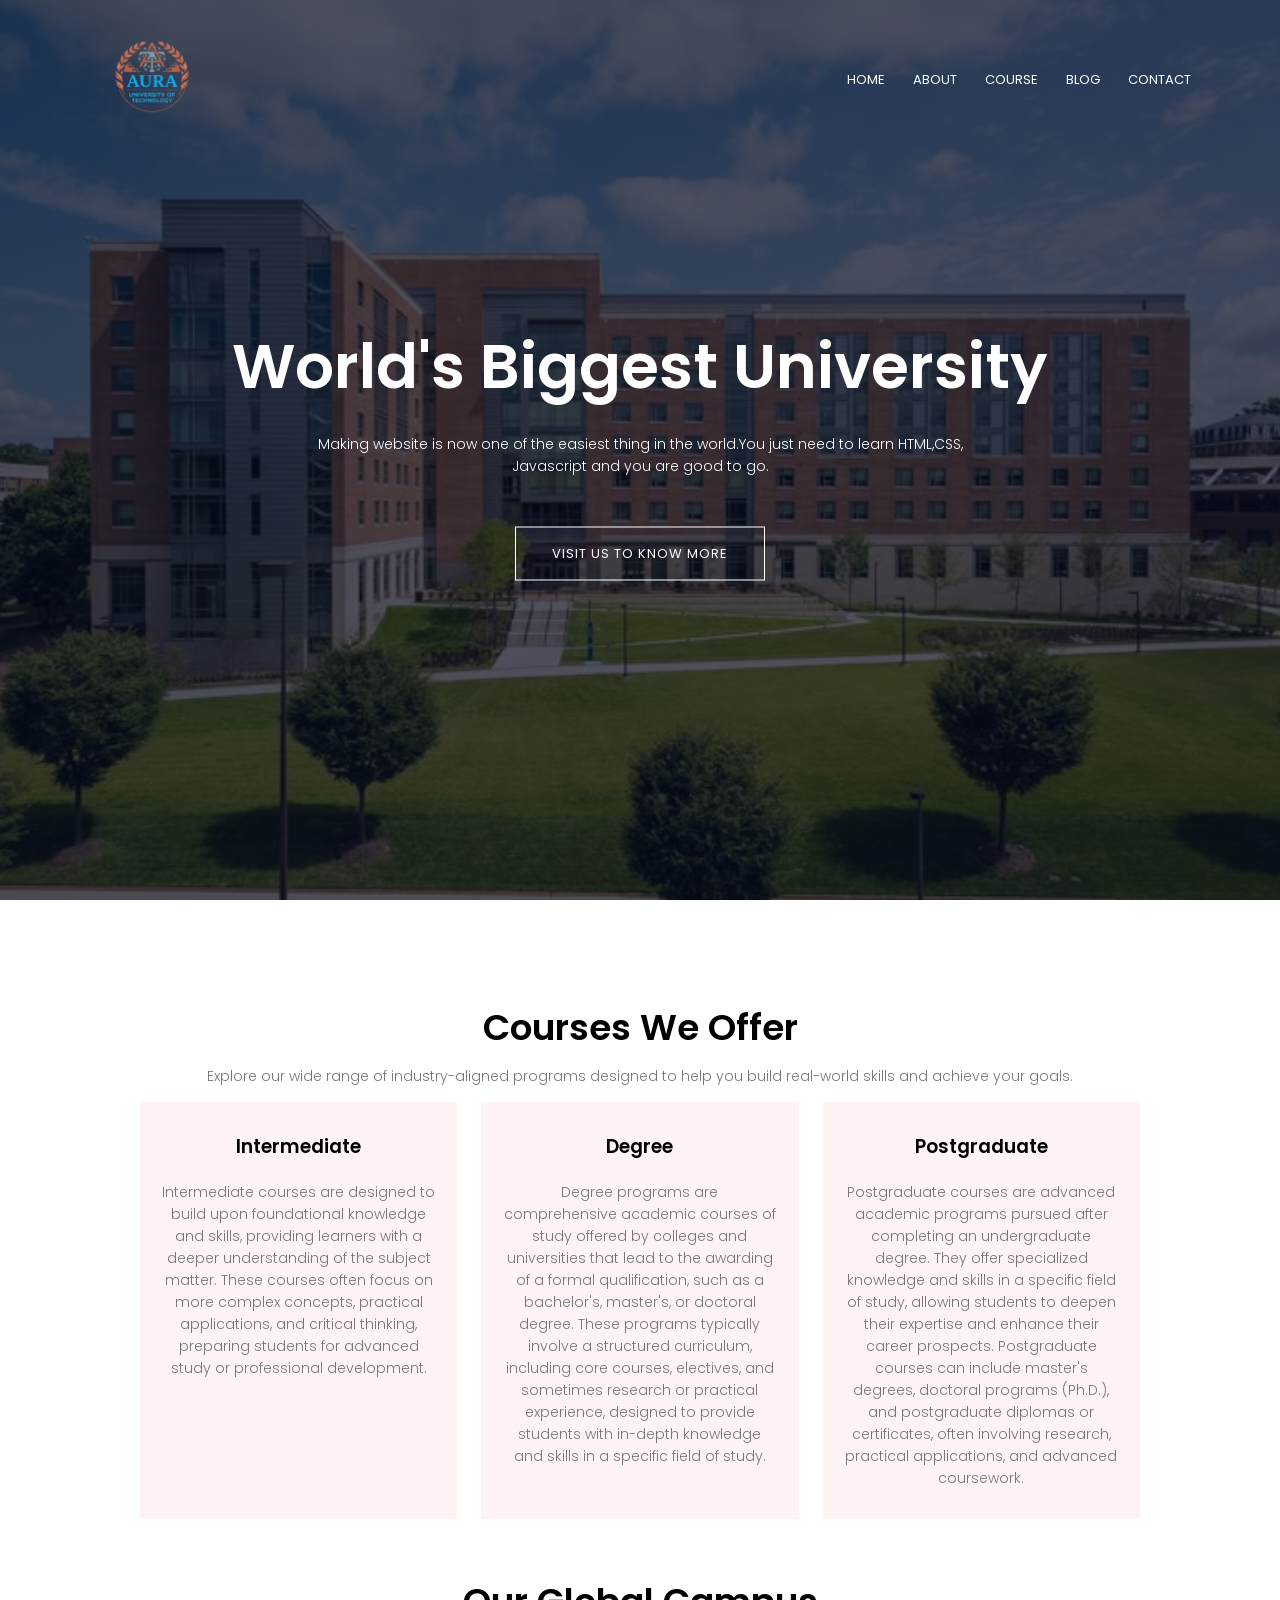
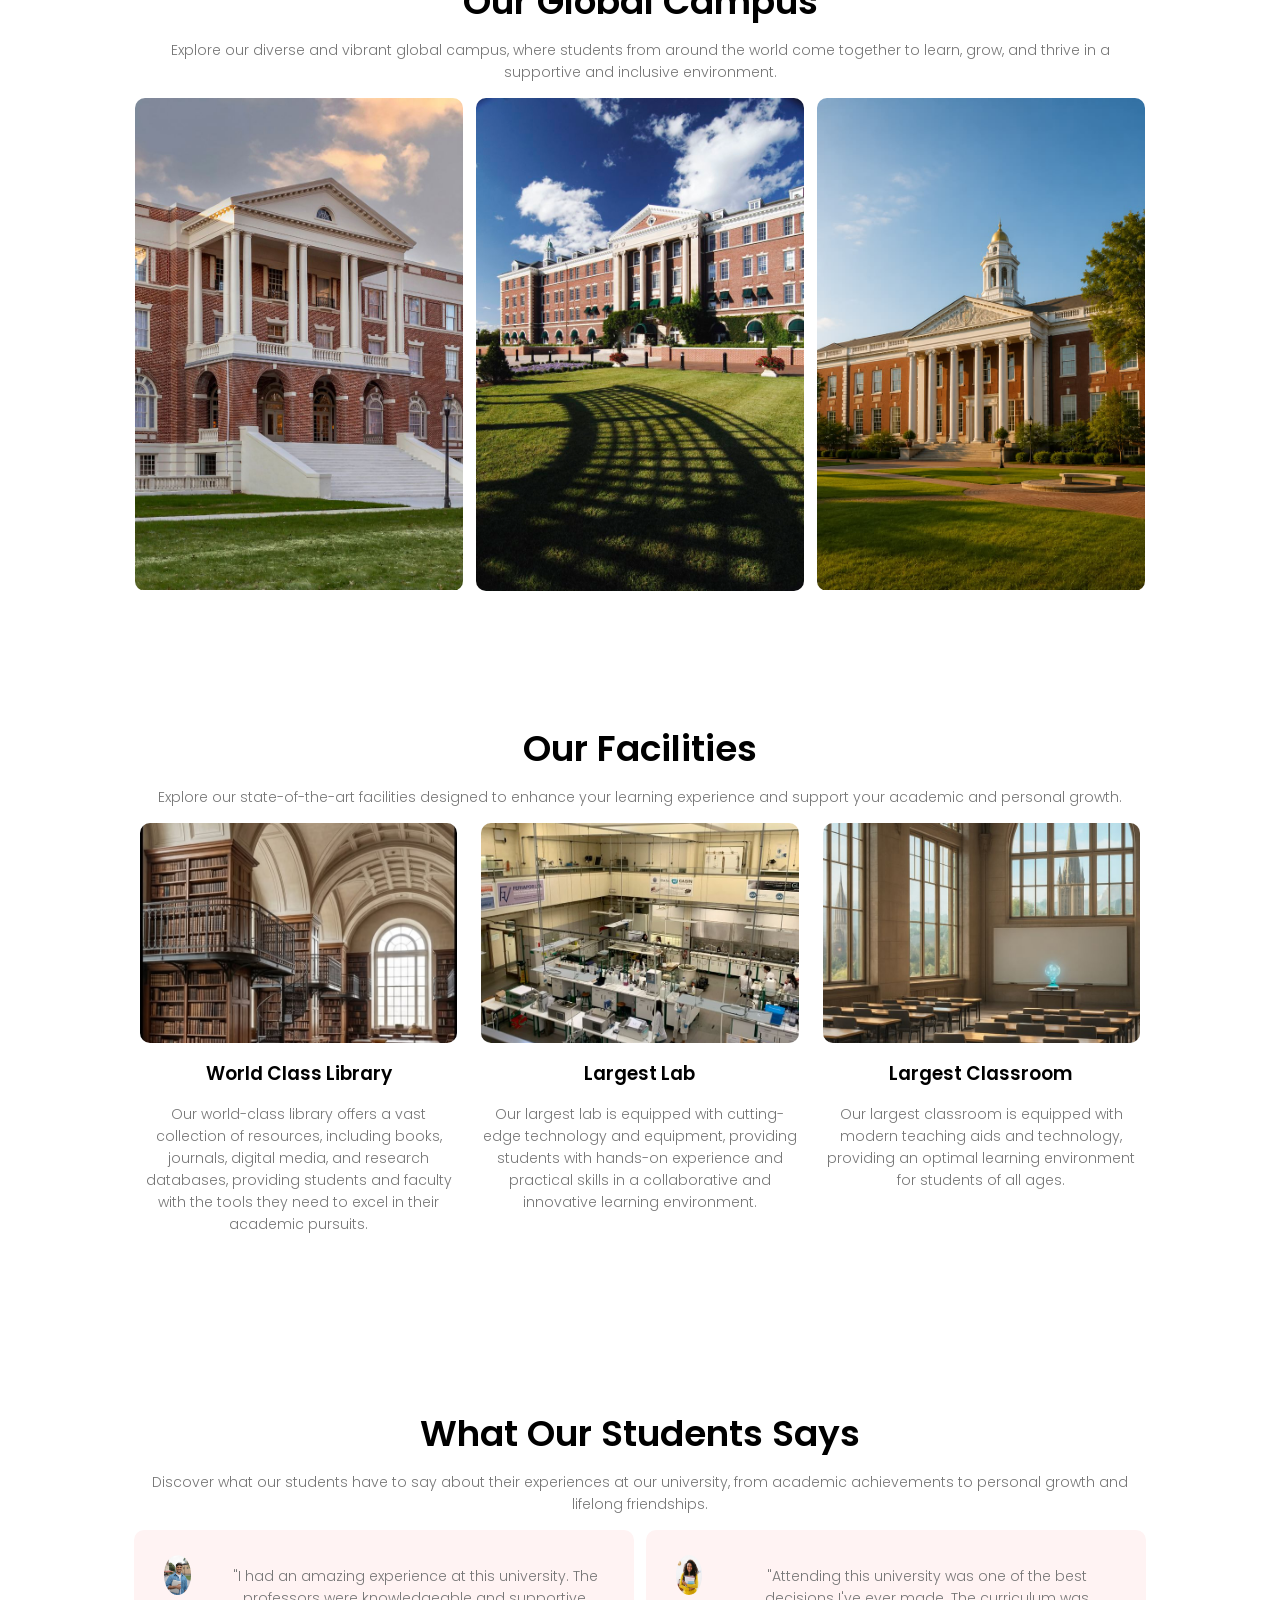
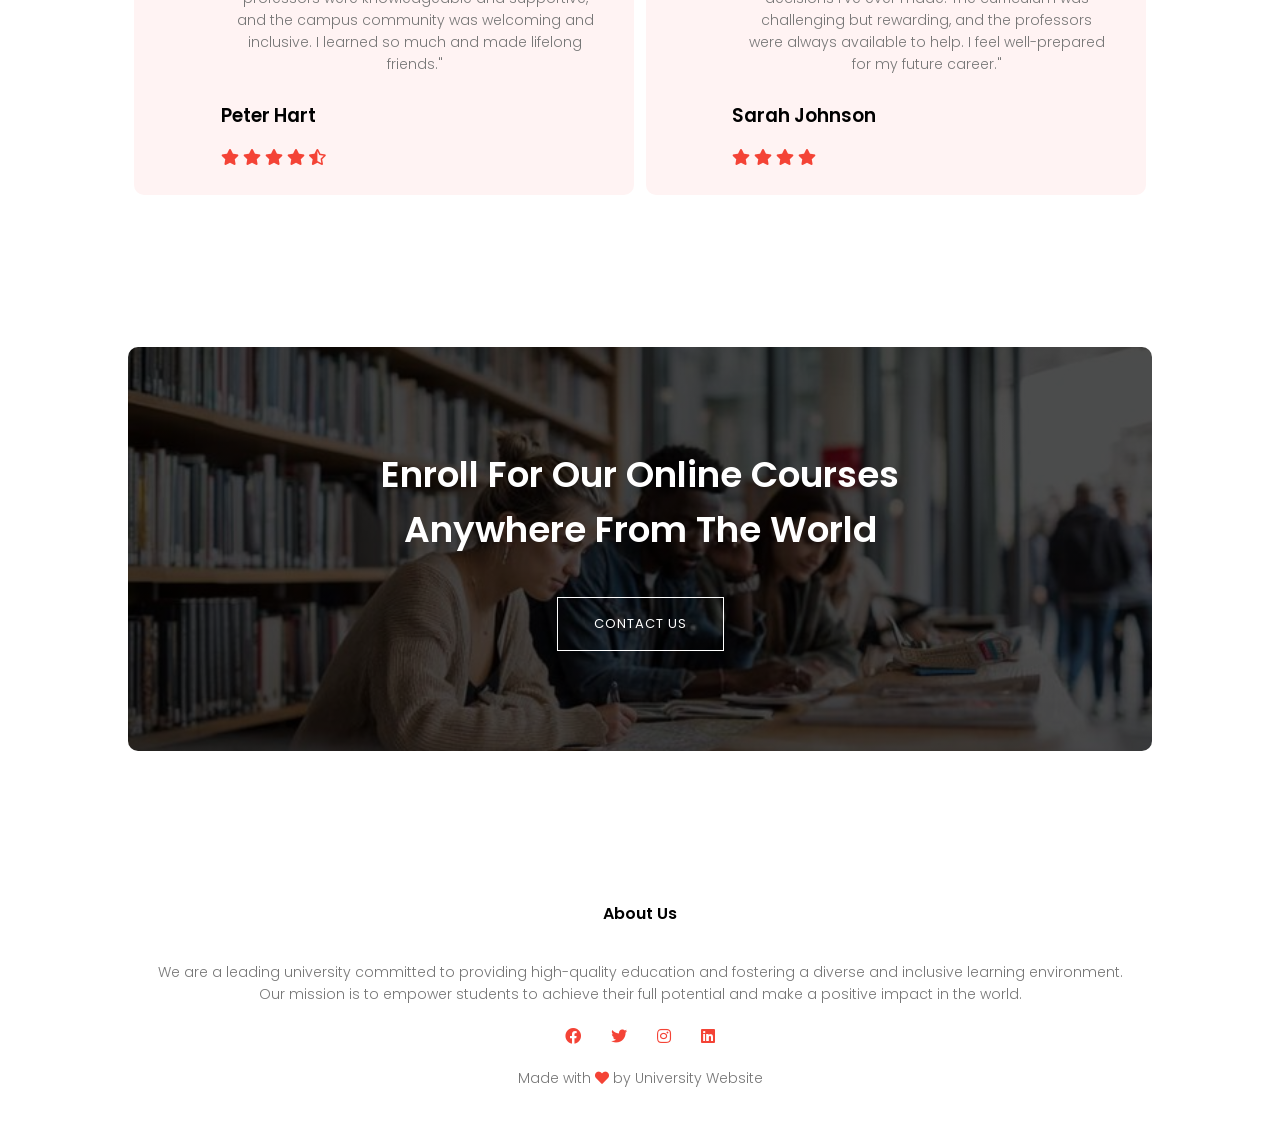
<file: index.html>
<!DOCTYPE html>
<html>
    <head>
        <meta name="viewport" content="width=device-width, initial-scale=1.0">
        <title>University Website</title>
        <link rel="stylesheet" href="style.css">
        <link rel="preconnect" href="https://fonts.googleapis.com">
<link rel="preconnect" href="https://fonts.gstatic.com" crossorigin>
<link href="https://fonts.googleapis.com/css2?family=Poppins:wght@100;200;300;400;600;700&display=swap" rel="stylesheet">
<link rel="stylesheet" href="https://cdnjs.cloudflare.com/ajax/libs/font-awesome/5.15.4/css/all.min.css">
    </head>
    <body>
        <section class="header">
            <nav>
                <a href="index.html"><img src="images/logo.png.png"></a>
                <div class="nav-links" id="navLinks">
                    <i class="fa fa-times"onclick="hideMenu()"></i>
                    <ul>
                       <li><a href="index.html">HOME</a></li>
                        <li><a href="about.html">ABOUT</a></li>
                        <li><a href="course.html">COURSE</a></li>
                        <li><a href="blog.html">BLOG</a></li>
                        <li><a href="contact.html">CONTACT</a></li>
                    </ul>
                </div>
                <i class="fa fa-bars" onclick="showMenu()"></i>
            </nav>
            <div class="text-box">
                <h1>World's Biggest University</h1>
                <p>Making website is now one of the easiest thing in the world.You just need to learn HTML,CSS,<br>Javascript and you are good to go.</p>
                <a href="" class="hero-btn">Visit Us To Know More</a>
            </div>

        </section>
        <section class="course">
            <h1>Courses We Offer</h1>
            <p>Explore our wide range of industry-aligned programs designed to help you build real-world skills and achieve your goals.</p>
            <div class="row">
                <div class="course-col">
                    <h3>Intermediate</h3>
                    <p>Intermediate courses are designed to build upon foundational knowledge and skills, providing learners with a deeper understanding of the subject matter. These courses often focus on more complex concepts, practical applications, and critical thinking, preparing students for advanced study or professional development.</p>
                </div>
                <div class="course-col">
                    <h3>Degree</h3>
                    <p>Degree programs are comprehensive academic courses of study offered by colleges and universities that lead to the awarding of a formal qualification, such as a bachelor's, master's, or doctoral degree. These programs typically involve a structured curriculum, including core courses, electives, and sometimes research or practical experience, designed to provide students with in-depth knowledge and skills in a specific field of study.</p>
                </div>
                <div class="course-col">
                    <h3>Postgraduate</h3>
                    <p>Postgraduate courses are advanced academic programs pursued after completing an undergraduate degree. They offer specialized knowledge and skills in a specific field of study, allowing students to deepen their expertise and enhance their career prospects. Postgraduate courses can include master's degrees, doctoral programs (Ph.D.), and postgraduate diplomas or certificates, often involving research, practical applications, and advanced coursework.</p>
                </div>
            </div>    
        </section>
        <section class="campus">
            <h1>Our Global Campus</h1>
            <p>Explore our diverse and vibrant global campus, where students from around the world come together to learn, grow, and thrive in a supportive and inclusive environment.</p>
            <div class="row">
                <div class="campus-col">
                    <img src="images/unil.jpg.jpg">
                    <div class="layer">
                        <h3>London</h3>
                    </div>
                </div>
                <div class="campus-col">
                    <img src="images/unin.jpg.jpg">
                    <div class="layer">
                        <h3>New York</h3>
                    </div>
                </div>
                <div class="campus-col">
                    <img src="images/unit.jpg.jpg">
                    <div class="layer">
                        <h3>Tokyo</h3>
                    </div>
                </div>
            </div>
        </section>
        <section class="facilities">
            <h1>Our Facilities</h1>
            <p>Explore our state-of-the-art facilities designed to enhance your learning experience and support your academic and personal growth.</p>
            <div class="row">
                <div class="facilities-col">
                    <img src="images/lib.jpg.jpg">
                    <h3>World Class Library</h3>
                    <p>Our world-class library offers a vast collection of resources, including books, journals, digital media, and research databases, providing students and faculty with the tools they need to excel in their academic pursuits.</p>
                </div>
                <div class="facilities-col">
                    <img src="images/lab.jpg.jpg">
                    <h3>Largest Lab</h3>
                    <p>Our largest lab is equipped with cutting-edge technology and equipment, providing students with hands-on experience and practical skills in a collaborative and innovative learning environment.</p>
                </div>
                <div class="facilities-col">
                    <img src="images/class.jpg.jpg">
                    <h3>Largest Classroom</h3>
                    <p>Our largest classroom is equipped with modern teaching aids and technology, providing an optimal learning environment for students of all ages.</p>
                </div>
            </div>
        </section>
        <section class="testimonials">
            <h1>What Our Students Says</h1>
            <p>Discover what our students have to say about their experiences at our university, from academic achievements to personal growth and lifelong friendships.</p>
            <div class="row">
                <div class="testimonials-col">
                    <img src="images/userb.jpg.jpg">
                    <div>
                        <p>"I had an amazing experience at this university. The professors were knowledgeable and supportive, and the campus community was welcoming and inclusive. I learned so much and made lifelong friends."</p>
                        <h3>Peter Hart</h3>
                        <i class="fa fa-star"></i>
                        <i class="fa fa-star"></i>
                        <i class="fa fa-star"></i>
                        <i class="fa fa-star"></i>
                        <i class="fa fa-star-half-alt"></i>
                    </div>
                </div>
                <div class="testimonials-col">
                    <img src="images/userg.jpg.jpg">
                    <div>
                        <p>"Attending this university was one of the best decisions I've ever made. The curriculum was challenging but rewarding, and the professors were always available to help. I feel well-prepared for my future career."</p>
                        <h3>Sarah Johnson</h3>
                        <i class="fa fa-star"></i>
                        <i class="fa fa-star"></i>
                        <i class="fa fa-star"></i>
                        <i class="fa fa-star"></i>
                        <i class="fa fa-star-o"></i>
                    </div>
                </div>
            </div>
        </section>
        <section class="cta">
            <h1>Enroll For Our Online Courses<br> Anywhere From The World</h1>
            <a href="" class="hero-btn">CONTACT US</a>
        </section>  
        <section class="footer">
            <h4>About Us</h4>
            <p>We are a leading university committed to providing high-quality education and fostering a diverse and inclusive learning environment. <br>Our mission is to empower students to achieve their full potential and make a positive impact in the world.</p>
            <div class="icons">
                <i class="fab fa-facebook"></i>
                <i class="fab fa-twitter" aria-hidden="true"></i>
                <i class="fab fa-instagram" aria-hidden="true"></i>
                <i class="fab fa-linkedin" aria-hidden="true"></i>
            </div>
            <p>Made with <i class="fas fa-heart" aria-hidden="true"></i> by University Website</p>   
        </section>    
        <script>
            var navLinks = document.getElementById("navLinks");
            function showMenu(){
                navLinks.style.right = "0";
            }
            function hideMenu(){
                navLinks.style.right = "-210px";
            }
        </script>    
    </body>
</html>
</file>
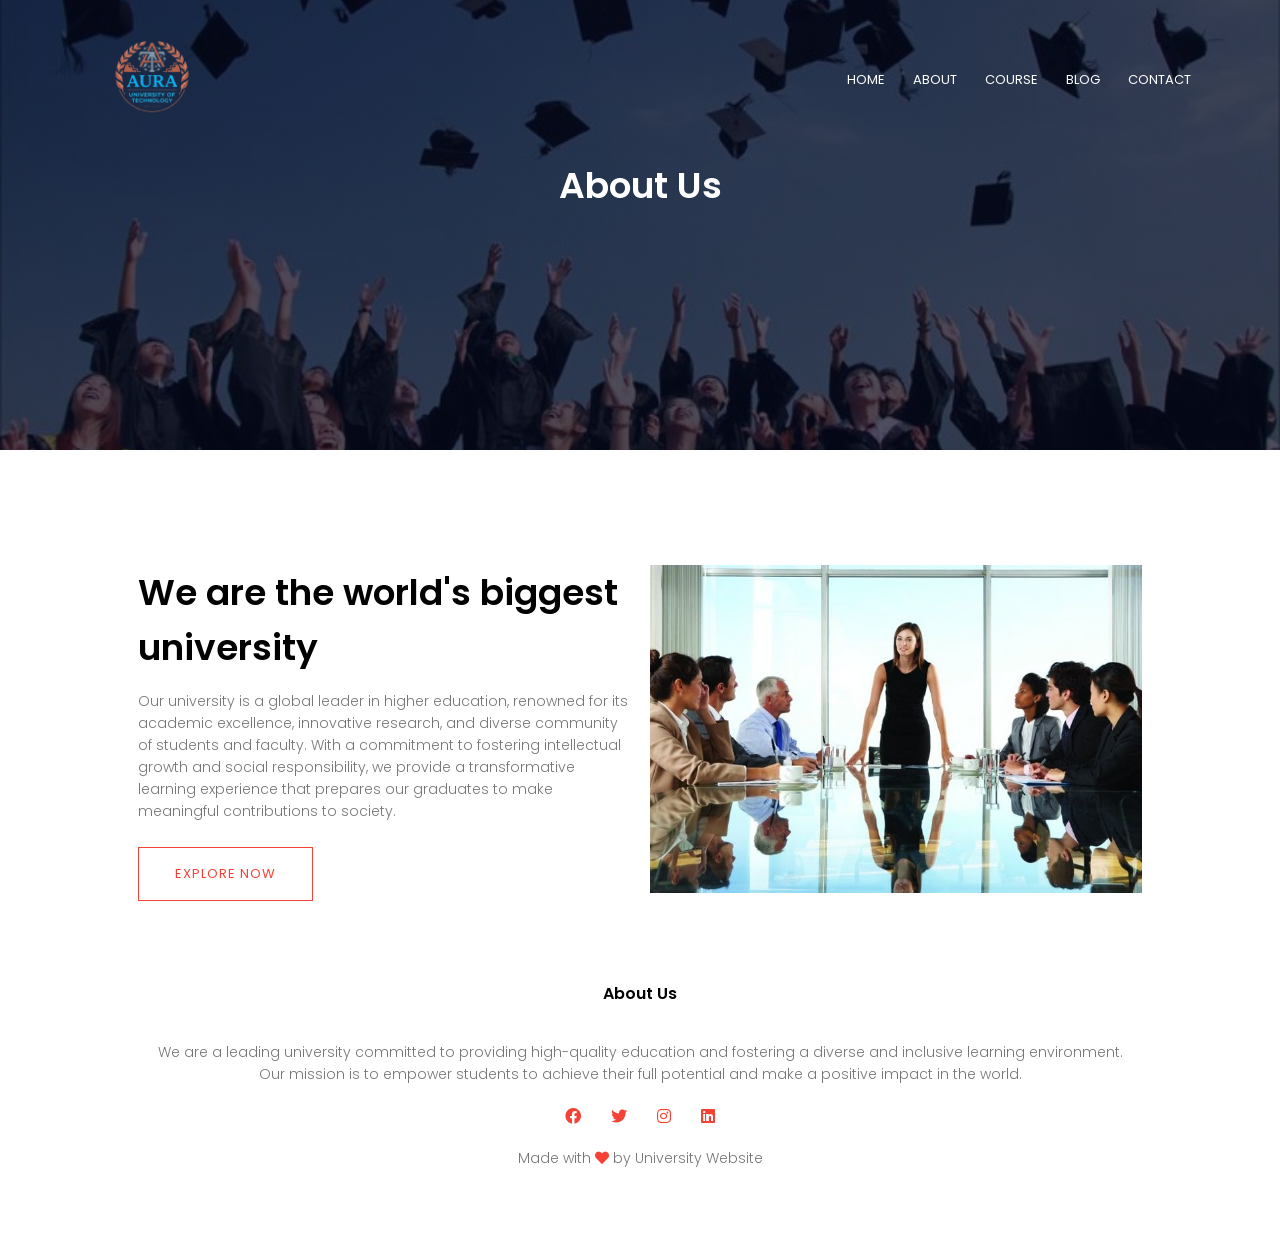
<file: about.html>
<!DOCTYPE html>
<html>
    <head>
        <meta name="viewport" content="width=device-width, initial-scale=1.0">
        <title>University Website</title>
        <link rel="stylesheet" href="style.css">
        <link rel="preconnect" href="https://fonts.googleapis.com">
<link rel="preconnect" href="https://fonts.gstatic.com" crossorigin>
<link href="https://fonts.googleapis.com/css2?family=Poppins:wght@100;200;300;400;600;700&display=swap" rel="stylesheet">
<link rel="stylesheet" href="https://cdnjs.cloudflare.com/ajax/libs/font-awesome/5.15.4/css/all.min.css">
    </head>
    <body>
        <section class="sub-header">
            <nav>
                <a href="index.html"><img src="images/logo.png.png"></a>
                <div class="nav-links" id="navLinks">
                    <i class="fa fa-times"onclick="hideMenu()"></i>
                    <ul>
                        <li><a href="index.html">HOME</a></li>
                        <li><a href="about.html">ABOUT</a></li>
                        <li><a href="course.html">COURSE</a></li>
                        <li><a href="blog.html">BLOG</a></li>
                        <li><a href="contact.html">CONTACT</a></li>
                    </ul>
                </div>
                <i class="fa fa-bars" onclick="showMenu()"></i>
            </nav>
            <h1>About Us</h1>
        </section>
        <section class="about-us">
            <div class="row">
                <div class="about-col">
                    <h1>We are the world's biggest university</h1>
                    <p>Our university is a global leader in higher education, renowned for its academic excellence, innovative research, and diverse community of students and faculty. With a commitment to fostering intellectual growth and social responsibility, we provide a transformative learning experience that prepares our graduates to make meaningful contributions to society.</p>
                    <a href="" class="hero-btn red-btn">EXPLORE NOW</a>
                </div>
                <div class="about-col">
                    <img src="images/about.jpg.jpg">
                </div>
            </div>
        
        <section class="footer">
            <h4>About Us</h4>
            <p>We are a leading university committed to providing high-quality education and fostering a diverse and inclusive learning environment. <br>Our mission is to empower students to achieve their full potential and make a positive impact in the world.</p>
            <div class="icons">
                <i class="fab fa-facebook"></i>
                <i class="fab fa-twitter" aria-hidden="true"></i>
                <i class="fab fa-instagram" aria-hidden="true"></i>
                <i class="fab fa-linkedin" aria-hidden="true"></i>
            </div>
            <p>Made with <i class="fas fa-heart" aria-hidden="true"></i> by University Website</p>       
        </section>
        <script>
            var navLinks = document.getElementById("navLinks");
            function showMenu(){
                navLinks.style.right = "0";
            }
            function hideMenu(){
                navLinks.style.right = "-210px";
            }
        </script>    
    </body>
</html>
</file>
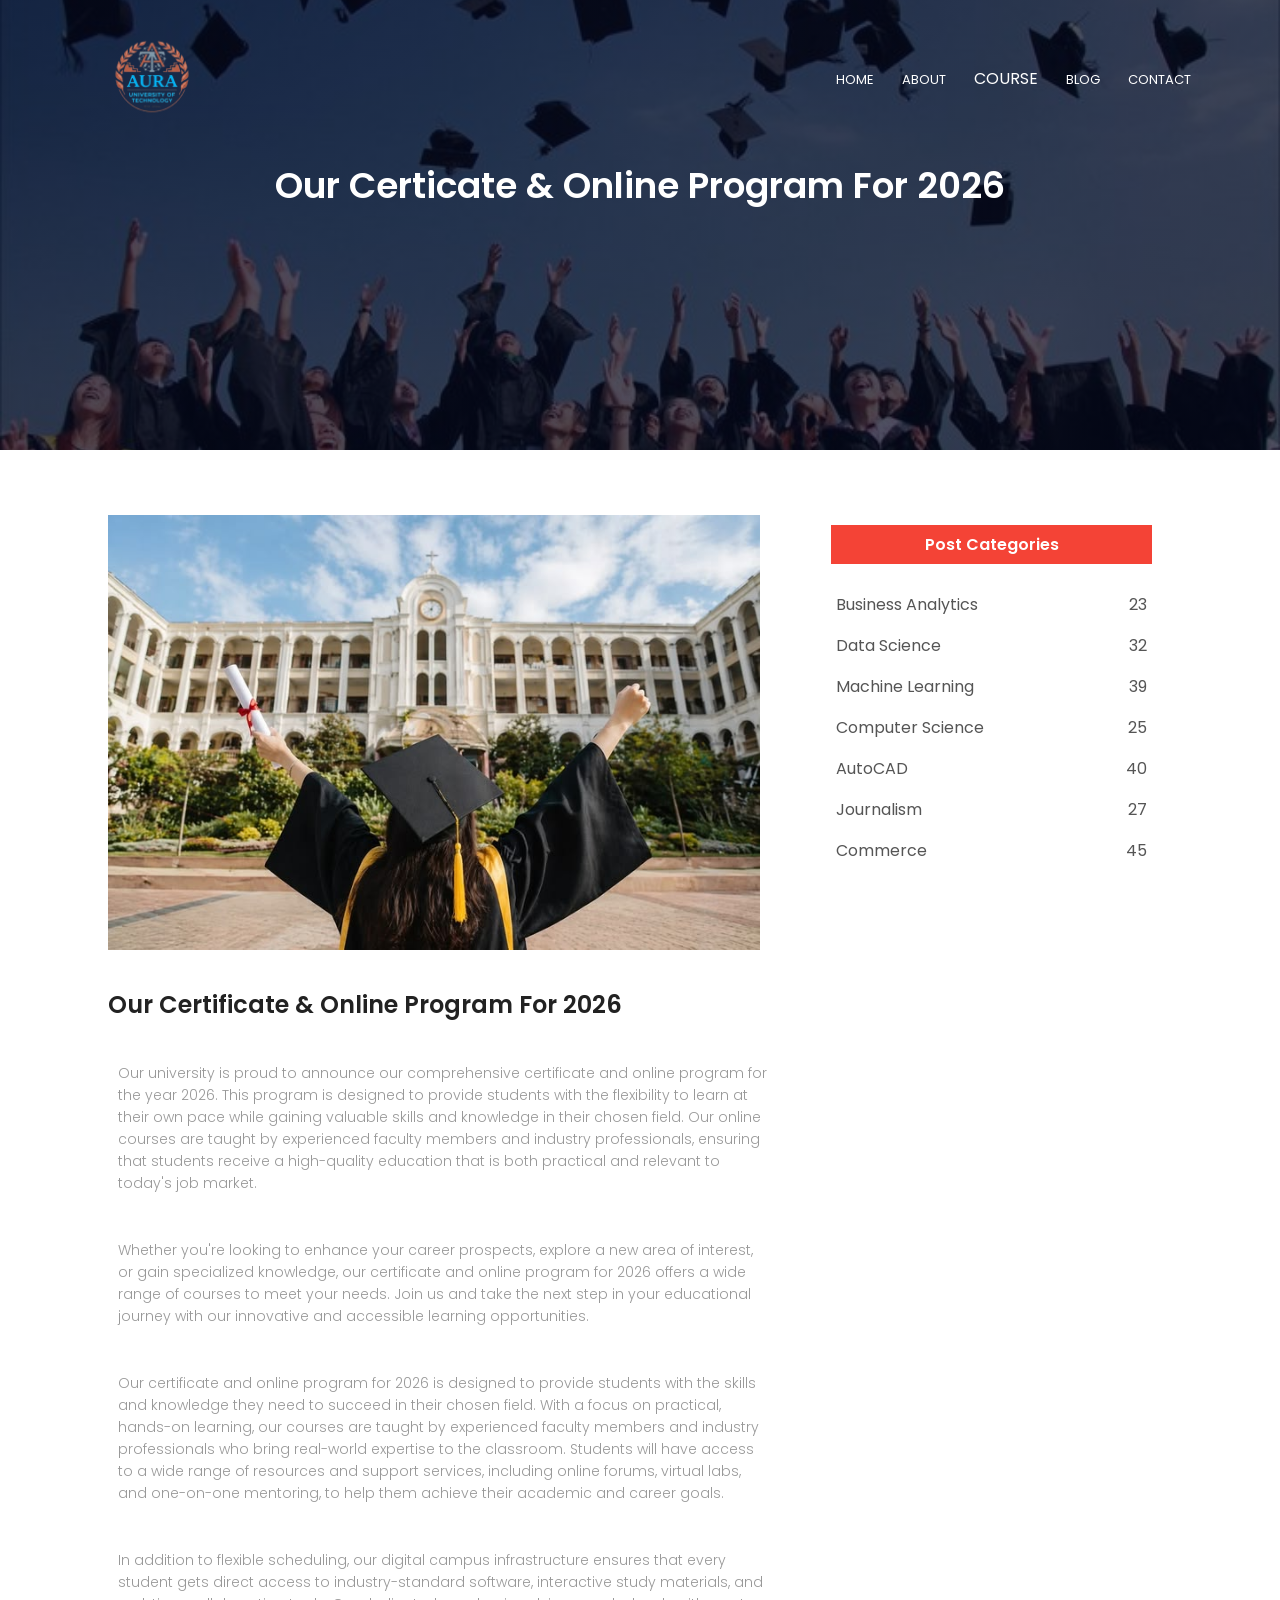
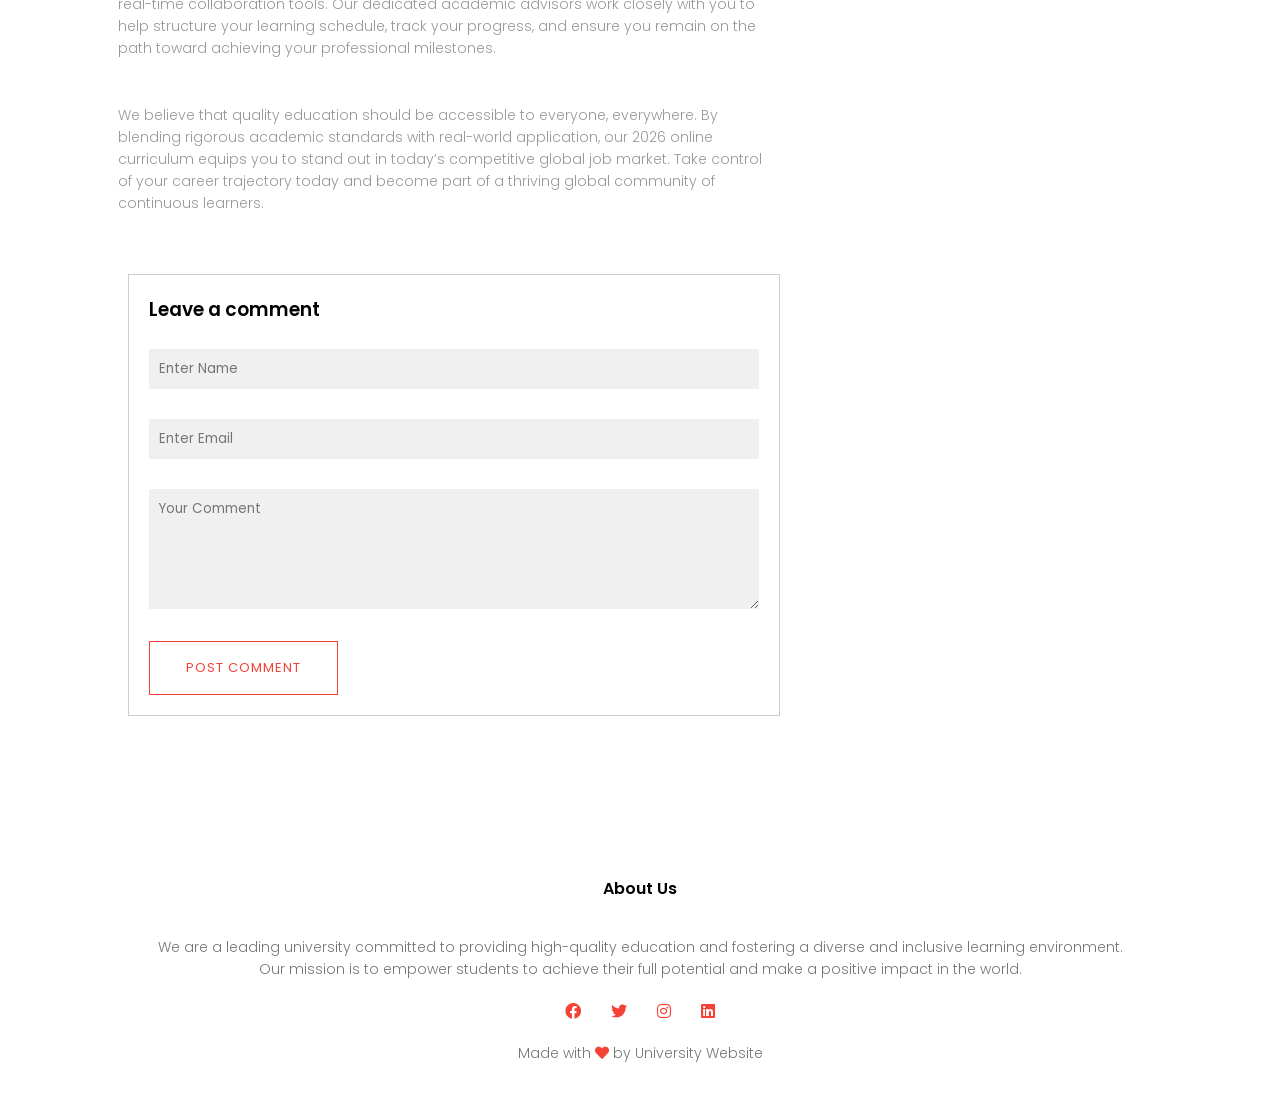
<file: blog.html>
<!DOCTYPE html>
<html>
    <head>
        <meta name="viewport" content="width=device-width, initial-scale=1.0">
        <title>University Website</title>
        <link rel="stylesheet" href="style.css">
        <link rel="preconnect" href="https://fonts.googleapis.com">
<link rel="preconnect" href="https://fonts.gstatic.com" crossorigin>
<link href="https://fonts.googleapis.com/css2?family=Poppins:wght@100;200;300;400;600;700&display=swap" rel="stylesheet">
<link rel="stylesheet" href="https://cdnjs.cloudflare.com/ajax/libs/font-awesome/5.15.4/css/all.min.css">
    </head>
    <body>
        <section class="sub-header">
            <nav>
                <a href="index.html"><img src="images/logo.png.png"></a>
                <div class="nav-links" id="navLinks">
                    <i class="fa fa-times"onclick="hideMenu()"></i>
                    <ul>
                       <li><a href="index.html">HOME</a></li>
                        <li><a href="about.html">ABOUT</a></li>
                        <li><a href="course.html"></a>COURSE</li>
                        <li><a href="blog.html">BLOG</a></li>
                        <li><a href="contact.html">CONTACT</a></li>
                    </ul>
                </div>
                <i class="fa fa-bars" onclick="showMenu()"></i>
            </nav>
            <h1>Our Certicate & Online Program For 2026</h1>
        </section> 
        <section class="blog-content">
            <div class="row">
                <div class="blog-left">
                    <img src="images/certificate.jpg.jpg">
                    <h2>Our Certificate & Online Program For 2026</h2>
                    <p>Our university is proud to announce our comprehensive certificate and online program for the year 2026. This program is designed to provide students with the flexibility to learn at their own pace while gaining valuable skills and knowledge in their chosen field. Our online courses are taught by experienced faculty members and industry professionals, ensuring that students receive a high-quality education that is both practical and relevant to today's job market.</p>
                    <br>
                    <p>Whether you're looking to enhance your career prospects, explore a new area of interest, or gain specialized knowledge, our certificate and online program for 2026 offers a wide range of courses to meet your needs. Join us and take the next step in your educational journey with our innovative and accessible learning opportunities.</p>
                    <br>
                    <p>Our certificate and online program for 2026 is designed to provide students with the skills and knowledge they need to succeed in their chosen field. With a focus on practical, hands-on learning, our courses are taught by experienced faculty members and industry professionals who bring real-world expertise to the classroom. Students will have access to a wide range of resources and support services, including online forums, virtual labs, and one-on-one mentoring, to help them achieve their academic and career goals.</p>
                    <br>
                    <p>In addition to flexible scheduling, our digital campus infrastructure ensures that every student gets direct access to industry-standard software, interactive study materials, and real-time collaboration tools. Our dedicated academic advisors work closely with you to help structure your learning schedule, track your progress, and ensure you remain on the path toward achieving your professional milestones.</p>
                    <br>
                    <p>We believe that quality education should be accessible to everyone, everywhere. By blending rigorous academic standards with real-world application, our 2026 online curriculum equips you to stand out in today’s competitive global job market. Take control of your career trajectory today and become part of a thriving global community of continuous learners.</p>
                    <div class="comment-box">
                    <h3>Leave a comment</h3>
                    <form class="comment-form">
                        <input type="text" placeholder="Enter Name">
                        <input type="email" placeholder="Enter Email">
                        <textarea rows="5" placeholder="Your Comment"></textarea>
                        <button type="submit" class="hero-btn red-btn">POST COMMENT</button>
                    </form>
                </div>
                </div>

                
                <div class="blog-right">
                    <h3>Post Categories</h3>
                    <div>
                        <span>Business Analytics</span>
                        <span>23</span>
                    </div>
                    <div>
                        <span>Data Science</span>
                        <span>32</span>
                    </div>
                    <div>
                        <span>Machine Learning</span>
                        <span>39</span>
                    </div>
                    <div>
                        <span>Computer Science</span>
                        <span>25</span>
                    </div>
                    <div>
                        <span>AutoCAD</span>
                        <span>40</span>
                    </div>
                    <div>
                        <span>Journalism</span>
                        <span>27</span>
                    </div>
                    <div>
                        <span>Commerce</span>
                        <span>45</span>
                    </div>
                </div>
            </div>
        </section>  
        <section class="footer">
            <h4>About Us</h4>
            <p>We are a leading university committed to providing high-quality education and fostering a diverse and inclusive learning environment. <br>Our mission is to empower students to achieve their full potential and make a positive impact in the world.</p>
            <div class="icons">
                <i class="fab fa-facebook"></i>
                <i class="fab fa-twitter" aria-hidden="true"></i>
                <i class="fab fa-instagram" aria-hidden="true"></i>
                <i class="fab fa-linkedin" aria-hidden="true"></i>
            </div>
            <p>Made with <i class="fas fa-heart" aria-hidden="true"></i> by University Website</p>       
        <script>
            var navLinks = document.getElementById("navLinks");
            function showMenu(){
                navLinks.style.right = "0";
            }
            function hideMenu(){
                navLinks.style.right = "-210px";
            }
        </script>    
    </body>
</html>
</file>
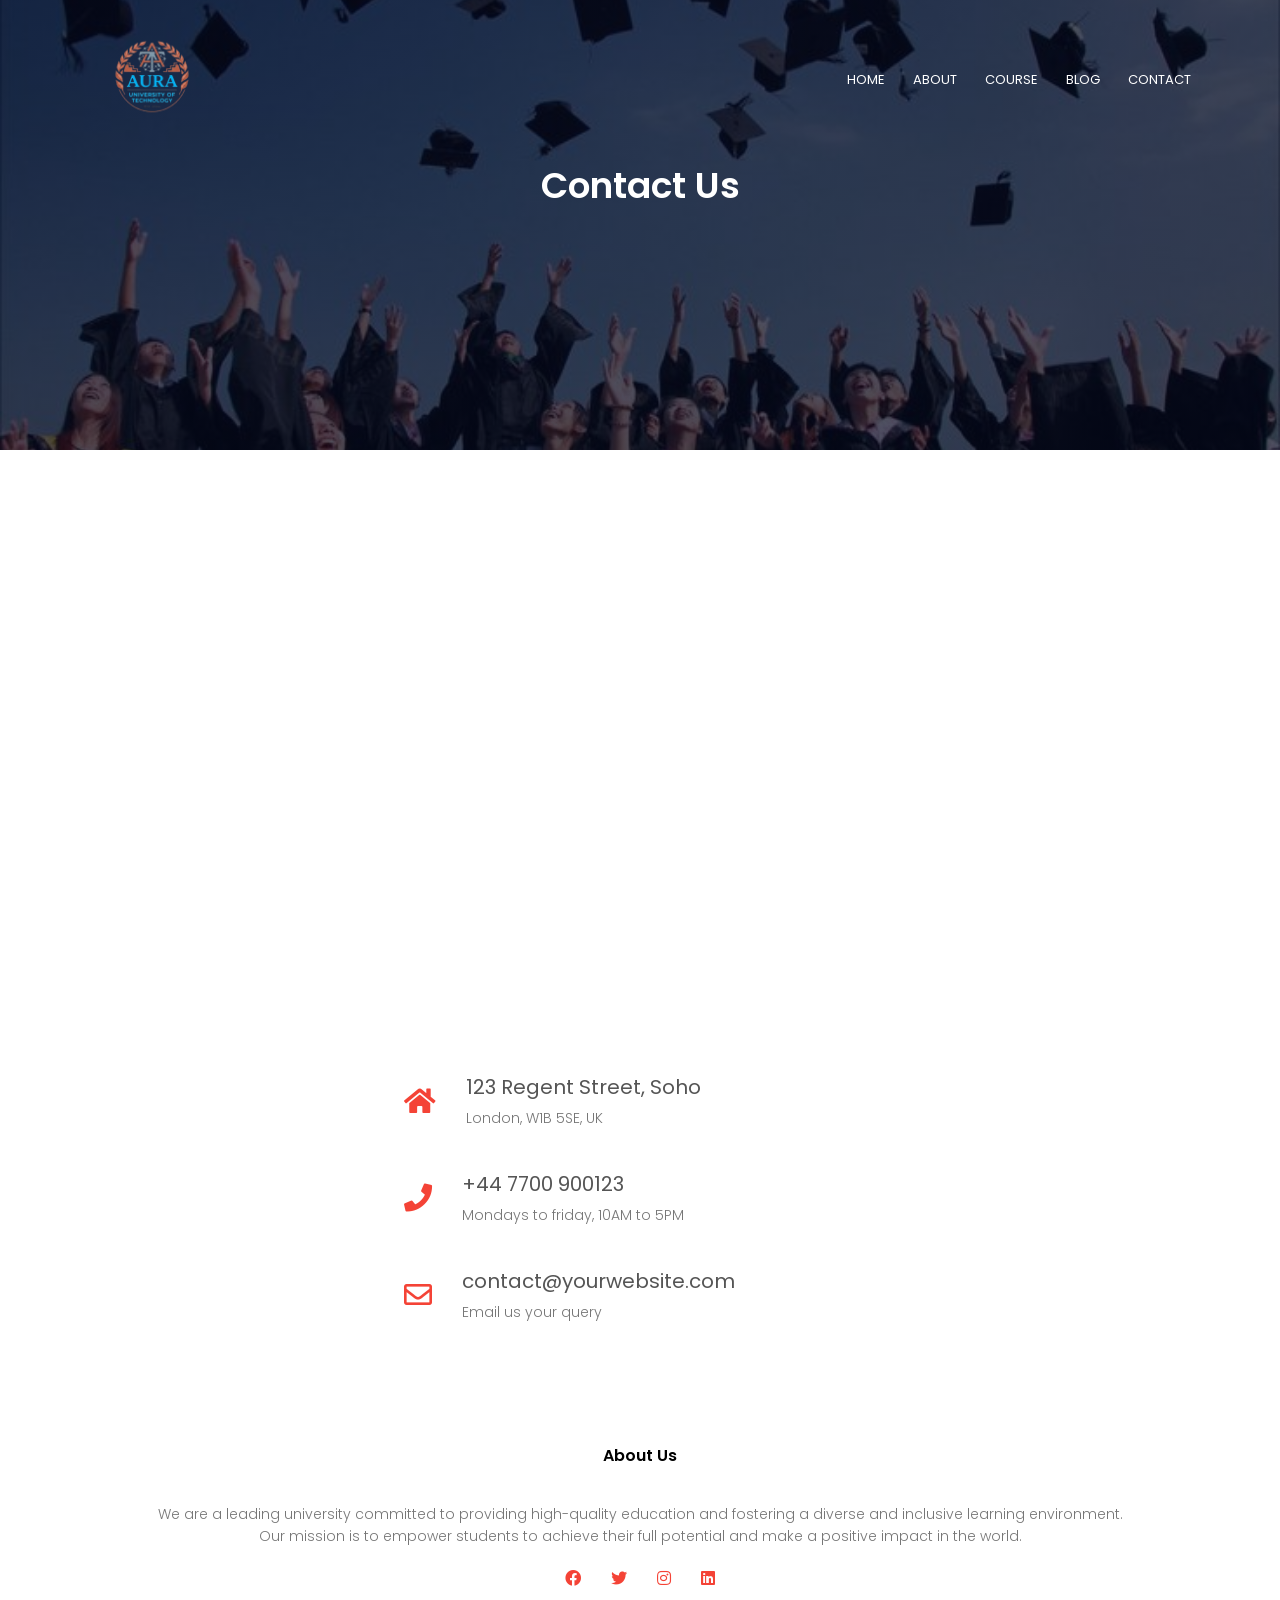
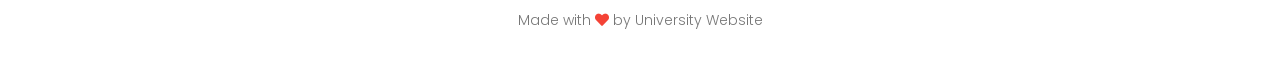
<file: contact.html>
<!DOCTYPE html>
<html>
    <head>
        <meta name="viewport" content="width=device-width, initial-scale=1.0">
        <title>University Website</title>
        <link rel="stylesheet" href="style.css">
        <link rel="preconnect" href="https://fonts.googleapis.com">
        <link rel="preconnect" href="https://fonts.gstatic.com" crossorigin>
        <link href="https://fonts.googleapis.com/css2?family=Poppins:wght@100;200;300;400;600;700&display=swap" rel="stylesheet">
        <link rel="stylesheet" href="https://cdnjs.cloudflare.com/ajax/libs/font-awesome/5.15.4/css/all.min.css">
    </head>
    <body>
        <section class="sub-header">
            <nav>
                <a href="index.html"><img src="images/logo.png.png"></a>
                <div class="nav-links" id="navLinks">
                    <i class="fa fa-times" onclick="hideMenu()"></i>
                    <ul>
                        <li><a href="index.html">HOME</a></li>
                        <li><a href="about.html">ABOUT</a></li>
                        <li><a href="course.html">COURSE</a></li>
                        <li><a href="blog.html">BLOG</a></li>
                        <li><a href="contact.html">CONTACT</a></li>
                    </ul>
                </div>
                <i class="fa fa-bars" onclick="showMenu()"></i>
            </nav>
            <h1>Contact Us</h1>
        </section>

        <section class="location">
            <iframe src="https://www.google.com/maps/embed?pb=!1m18!1m12!1m3!1d317716.6065126688!2d-0.431249722975234!3d51.528607004464966!2m3!1f0!2f0!3f0!3m2!1i1024!2i768!4f13.1!3m3!1m2!1s0x47d8a00baf21de75%3A0x52963a5addd52a99!2sLondon%2C%20UK!5e0!3m2!1sen!2sng!4v1788882548882!5m2!1sen!2sng" width="600" height="450" style="border:0;" allowfullscreen="" loading="lazy" referrerpolicy="strict-origin-when-cross-origin"></iframe>
        </section>

        <section class="contact-us">
            <div class="row">
                <div class="contact-col">
                    <div>
                        <i class="fas fa-home"></i>
                        <span>
                            <h5>123 Regent Street, Soho</h5>
                            <p>London, W1B 5SE, UK</p>
                        </span>
                    </div>
                    <div>
                        <i class="fas fa-phone"></i>
                        <span>
                            <h5>+44 7700 900123</h5>
                            <p>Mondays to friday, 10AM to 5PM</p>
                        </span>
                    </div>
                    <div>
                        <i class="far fa-envelope"></i>
                        <span>
                            <h5>contact@yourwebsite.com</h5>
                            <p>Email us your query</p>
                        </span>
                    </div>
                </div>
            </div>
        </section>
        
        <section class="footer">
            <h4>About Us</h4>
            <p>We are a leading university committed to providing high-quality education and fostering a diverse and inclusive learning environment. <br>Our mission is to empower students to achieve their full potential and make a positive impact in the world.</p>
            <div class="icons">
                <i class="fab fa-facebook"></i>
                <i class="fab fa-twitter" aria-hidden="true"></i>
                <i class="fab fa-instagram" aria-hidden="true"></i>
                <i class="fab fa-linkedin" aria-hidden="true"></i>
            </div>
            <p>Made with <i class="fas fa-heart" aria-hidden="true"></i> by University Website</p>       
        </section>

        <script>
            var navLinks = document.getElementById("navLinks");
            function showMenu(){
                navLinks.style.right = "0";
            }
            function hideMenu(){
                navLinks.style.right = "-210px";
            }
        </script>    
    </body>
</html>
</file>
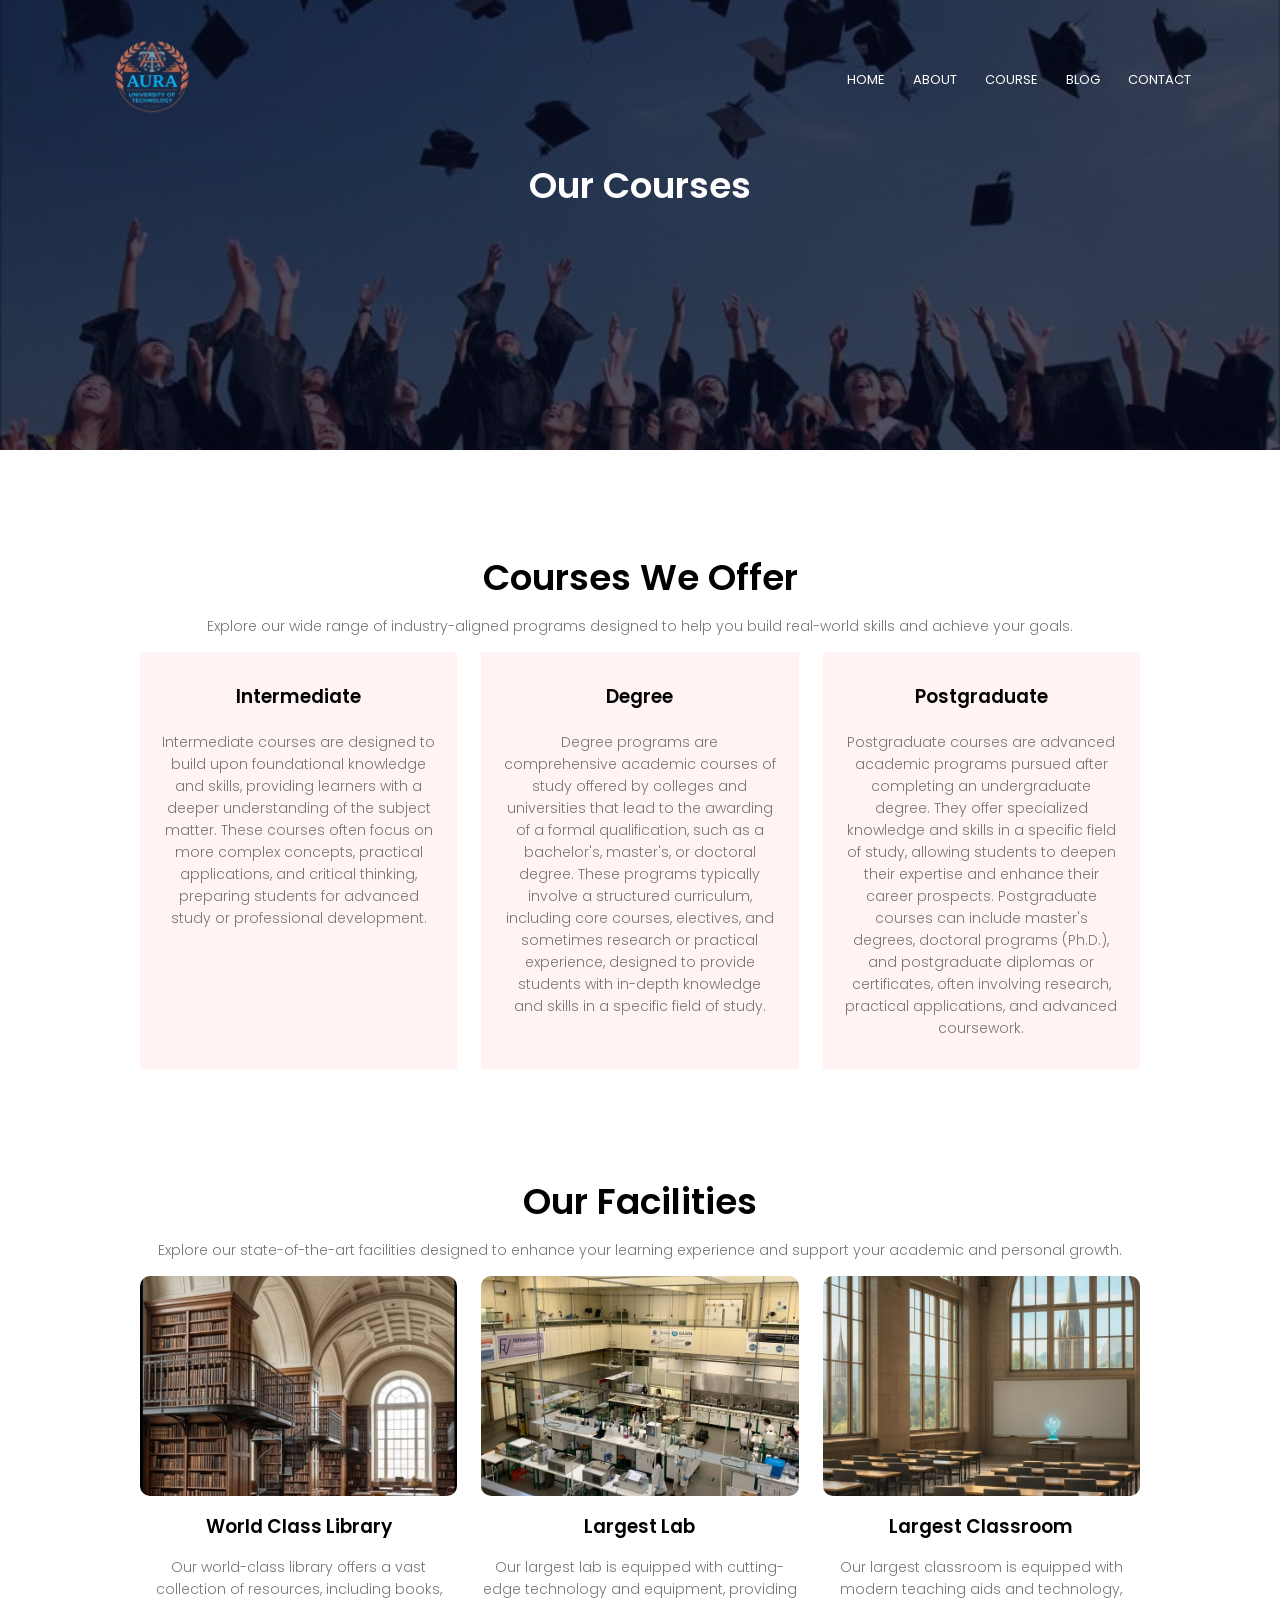
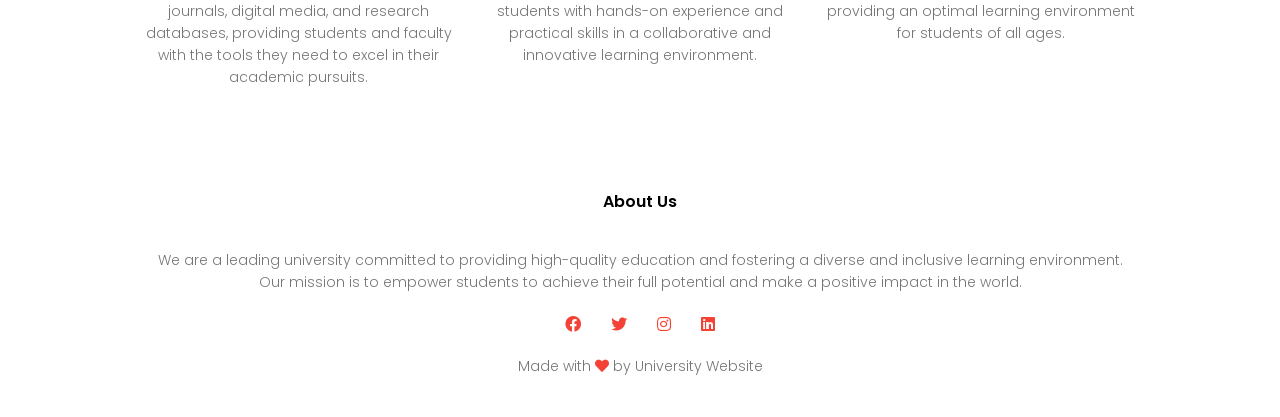
<file: course.html>
<!DOCTYPE html>
<html>
    <head>
        <meta name="viewport" content="width=device-width, initial-scale=1.0">
        <title>University Website</title>
        <link rel="stylesheet" href="style.css">
        <link rel="preconnect" href="https://fonts.googleapis.com">
<link rel="preconnect" href="https://fonts.gstatic.com" crossorigin>
<link href="https://fonts.googleapis.com/css2?family=Poppins:wght@100;200;300;400;600;700&display=swap" rel="stylesheet">
<link rel="stylesheet" href="https://cdnjs.cloudflare.com/ajax/libs/font-awesome/5.15.4/css/all.min.css">
    </head>
    <body>
        <section class="sub-header">
            <nav>
                <a href="index.html"><img src="images/logo.png.png"></a>
                <div class="nav-links" id="navLinks">
                    <i class="fa fa-times"onclick="hideMenu()"></i>
                    <ul>
                        <li><a href="index.html">HOME</a></li>
                        <li><a href="about.html">ABOUT</a></li>
                        <li><a href="course.html">COURSE</a></li>
                        <li><a href="blog.html">BLOG</a></li>
                        <li><a href="contact.html">CONTACT</a></li>
                    </ul>
                </div>
                <i class="fa fa-bars" onclick="showMenu()"></i>
            </nav>
            <h1>Our Courses</h1>
        </section>
        <section class="course">
            <h1>Courses We Offer</h1>
            <p>Explore our wide range of industry-aligned programs designed to help you build real-world skills and achieve your goals.</p>
            <div class="row">
                <div class="course-col">
                    <h3>Intermediate</h3>
                    <p>Intermediate courses are designed to build upon foundational knowledge and skills, providing learners with a deeper understanding of the subject matter. These courses often focus on more complex concepts, practical applications, and critical thinking, preparing students for advanced study or professional development.</p>
                </div>
                <div class="course-col">
                    <h3>Degree</h3>
                    <p>Degree programs are comprehensive academic courses of study offered by colleges and universities that lead to the awarding of a formal qualification, such as a bachelor's, master's, or doctoral degree. These programs typically involve a structured curriculum, including core courses, electives, and sometimes research or practical experience, designed to provide students with in-depth knowledge and skills in a specific field of study.</p>
                </div>
                <div class="course-col">
                    <h3>Postgraduate</h3>
                    <p>Postgraduate courses are advanced academic programs pursued after completing an undergraduate degree. They offer specialized knowledge and skills in a specific field of study, allowing students to deepen their expertise and enhance their career prospects. Postgraduate courses can include master's degrees, doctoral programs (Ph.D.), and postgraduate diplomas or certificates, often involving research, practical applications, and advanced coursework.</p>
                </div>
            </div>    
        </section>
        <section class="facilities">
            <h1>Our Facilities</h1>
            <p>Explore our state-of-the-art facilities designed to enhance your learning experience and support your academic and personal growth.</p>
            <div class="row">
                <div class="facilities-col">
                    <img src="images/lib.jpg.jpg">
                    <h3>World Class Library</h3>
                    <p>Our world-class library offers a vast collection of resources, including books, journals, digital media, and research databases, providing students and faculty with the tools they need to excel in their academic pursuits.</p>
                </div>
                <div class="facilities-col">
                    <img src="images/lab.jpg.jpg">
                    <h3>Largest Lab</h3>
                    <p>Our largest lab is equipped with cutting-edge technology and equipment, providing students with hands-on experience and practical skills in a collaborative and innovative learning environment.</p>
                </div>
                <div class="facilities-col">
                    <img src="images/class.jpg.jpg">
                    <h3>Largest Classroom</h3>
                    <p>Our largest classroom is equipped with modern teaching aids and technology, providing an optimal learning environment for students of all ages.</p>
                </div>
            </div>
        </section>
       
        
        <section class="footer">
            <h4>About Us</h4>
            <p>We are a leading university committed to providing high-quality education and fostering a diverse and inclusive learning environment. <br>Our mission is to empower students to achieve their full potential and make a positive impact in the world.</p>
            <div class="icons">
                <i class="fab fa-facebook"></i>
                <i class="fab fa-twitter" aria-hidden="true"></i>
                <i class="fab fa-instagram" aria-hidden="true"></i>
                <i class="fab fa-linkedin" aria-hidden="true"></i>
            </div>
            <p>Made with <i class="fas fa-heart" aria-hidden="true"></i> by University Website</p>       
        <script>
            var navLinks = document.getElementById("navLinks");
            function showMenu(){
                navLinks.style.right = "0";
            }
            function hideMenu(){
                navLinks.style.right = "-210px";
            }
        </script>    
    </body>
</html>
</file>
<file: style.css>
*{
    margin: 0;
    padding: 0;
    font-family: "Poppins", sans-serif;
}
.header{
    min-height: 100vh;
    width: 100%;
    background-image: linear-gradient(rgba(4,9,30,0.7),rgba(4,9,30,0.7)),url(images/cover.png.jfif);
    background-position: center;
    background-size: cover;
    position: relative;
}
nav img{
    width: 150px;
    height: auto;
}
nav{
    display: flex;
    padding: 2% 6%;
    justify-content: space-between;
    align-items: center;
}
.nav-links{
    flex: 1;
    text-align: right;
}
.nav-links ul li{
    list-style: none;
    display: inline-block;
    padding: 8px 12px;
    position: relative;
}
.nav-links ul li a{
    color: #fff;
    text-decoration: none;
    font-size: 13px;
}
.nav-links ul li::after{
    content: '';
    width: 0%;
    height: 2px;
    background: #f44336;
    display: block;
    margin: auto;
    transition: 0.5s;
}
.nav-links ul li:hover::after{
     width: 100%;
}
.text-box{
    width: 90%;
    color: #fff;
    position: absolute;
    top: 50%;
    left: 50%;
    transform: translate(-50%,-50%);
    text-align: center;
}
.text-box h1{
    font-size: 62px;
}
.text-box p{
    margin: 10px 0 40px;
    font-size: 14px;
    color: #fff;
}
.hero-btn{
    display: inline-block;
    text-decoration: none;
    color: #fff;
    border: 1px solid #fff;
    padding: 16px 36px;
    font-size: 13px;
    background: transparent;
    text-transform: uppercase;
    position: relative;
    cursor: pointer;
    letter-spacing: 1px;
    transition: 0.3s;
}
.hero-btn:hover{
    border: 1px solid #f44336;
    background: #f44336;
    transition: 1s;
}
nav .fa{
    display: none;
}
@media (max-width:700px){
    .text-box h1{
        font-size: 20px;
    }
    .nav-links ul li{
        display: block;
        text-align: center;
        margin: 20px 0;
    }
    .nav-links{
        position:fixed;
        background: #f44336; 
        height: 100vh;
        width: 200px;
        top: 0;
        right: -210px;
        text-align: left;
        z-index: 2;
        transition: 1s;
    }
    nav .fa{
        display: block;
        color: #fff;
        margin: 10px;
        font-size: 22px;
        cursor: pointer;
    }
    .nav-links ul{
        padding: 30px;
    }
}
.course{
    width: 80%;
    margin: auto;
    text-align: center;
    padding-top: 100px;
}
h1{
    font-size: 36px;
    font-weight: 600;
}
p{
    color: #777;
    font-size: 14px;
    line-height: 22px;
    padding: 10px;
    font-weight: 300;
}
.row{
    display: flex;
    justify-content: space-around;
    margin-top: 5px;
}
.course-col{
    flex-basis: 31%;
    background: #fff3f3;
    margin-bottom: 5px;
    padding: 20px 12px;
    box-sizing: border-box;
    transition: 0.5s;
}
h3{
    text-align: center;
    font-weight: 600;
    margin: 10px 0;
}
.course-col:hover{
    transition: 0.3s;
    box-shadow: 0 0 20px 0px rgba(0,0,0,0.2);
}
@media(max-width:700px){
    .row{
        flex-direction: column;
    }
}
.campus{
    width: 80%;
    margin: auto;
    text-align: center;
    padding-top: 50px;
}
.campus-col{
    flex-basis: 32%;
    border-radius: 10px;
    margin-bottom: 30px;
    position: relative;
    overflow: hidden;
}
.campus-col img{
    width: 100%;
    display: block;
}
.layer{
    background: transparent;
    position: absolute;
    width: 100%;
    height: 98.7%;
    top: 0;
    left: 0;
    transition: 0.3s;
}
.layer:hover{
    background: rgba(226,0,0,0.3);
}
.layer h3{
    width: 100%;
    font-weight: 500;
    color: #fff;
    font-size: 26px;
    bottom: 0;
    left: 50%;
    transform: translateX(-50%);
    position: absolute;
    transition: 0.5s;
    opacity: 0;
}
.layer:hover h3{
    bottom: 49%;
    opacity: 1;
}
.facilities {
    width: 80%;
    margin: auto;
    text-align: center;
    padding-top: 100px;
}
.facilities-col {
    flex-basis: 31%;
    border-radius: 10px;
    margin-bottom: 5%;
    text-align: left;
}
.facilities-col:hover {
    box-shadow: 0 0 20px 0px rgba(0,0,0,0.2);
}

.facilities-col img {
    width: 100%;
    height: 220px;          
    object-fit: cover;       
    border-radius: 10px;    
    display: block;
}
.facilities-col h3 {
    margin-top: 16px;
    margin-bottom: 15px;
    text-align: center;
}
.facilities-col p {
    padding: 0;
    text-align: center;
}
.testimonials {
    width: 80%;
    margin: auto;
    text-align: center;
    padding-top: 100px;
}
.testimonials-col {
    flex-basis: 44%;
    border-radius: 10px;
    margin-bottom: 5%;
    text-align: left;
    background: #fff3f3;
    padding: 25px;
    cursor: pointer;
    display: flex;
}
.testimonials-col img {
    width: 40px;
    height: 40px;
    border-radius: 50%;
    margin-right: 30px;
    margin-left: 5px;
}
.testimonials-col p {
    padding: 0;
    text-align: left;
}
.testimonials-col h3 {
    margin-top: 16px;
    margin-bottom: 15px;
    text-align: left;
}
.testimonials h1 {
    font-size: 36px;
    font-weight: 600;
    text-align: center;
    margin-top: 20px;
}
.testimonials p {
    color: #777;
    font-size: 14px;
    line-height: 22px;
    padding: 10px;
    font-weight: 300;
    text-align: center;
}
.testimonials-col .fa{
    color: #f44336;
}
@media(max-width:700px){
    .testimonials-col img{
        margin-left: 0px;
        margin-right: 15px;
    }
}
.cta{
    margin: 100px auto;
    text-align: center;
    width: 80%;
    background-image: linear-gradient(rgba(0,0,0,0.7),rgba(0,0,0,0.7)),url(images/banner.jpg.jpg);
    background-position: center;
    background-size: cover;
    border-radius: 10px;
    padding: 100px 0;
}
.cta h1{
    color:#fff;
    margin-bottom: 40px;
    padding: 0;
}
@media(max-width: 700px){
    .cta h1{
        font-size: 24px;
    }
}
.footer{
    width: 100%;
    text-align: center;
    padding: 30px 0;
}
.footer h4{
    margin-bottom: 25px;
    margin-top: 20px;
    font-weight: 600;
}
.icons .fab{
    color: #f44336;
    margin: 0 13px;
    cursor: pointer;
    padding: 13px 0;
}
.fa-heart{
    color: #f44336;
} 
/*---------------- about us page -------------------*/

.sub-header{
    height: 50vh;
    width: 100%;
    background-image: linear-gradient(rgba(4,9,30,0.7),rgba(4,9,30,0.7)),url(images/aboutbackground.jpg.jpg);
    background-position: center;
    background-size: cover;
    text-align: center;
    color: #fff;
}
.about-us{
    width: 80%;
    margin: auto;
    text-align: left;
    padding-top: 80px;
    padding-bottom: 50px;
}
.about-col{
    flex-basis: 48%;
    padding: 30px 2px;
}
.about-col img{
    width: 100%;
}
.about-col h1{
    padding-top: 0;
}
.about-col p{
    padding: 15px 0 25px;
}
.red-btn{
    border: 1px solid #f44336;
    background: transparent;
    color: #f44336;
    text-align: left;
}
.red-btn:hover{
    color: #fff;
    transition: 0.3s;
}
.blog-content{
    width: 80%;
    margin: auto;
    padding: 60px 0;
}
.blog-left{
    flex-basis: 65%;
}
.blog-left img{
    width: 100%;
    margin-left: -20px;
}
.blog-left h2{
    color: #222;
    font-weight: 600;
    margin: 30px 0;
    margin-left: -20px;
}
.blog-left p{
    color: #999;
    margin-left: -20px;
    margin-bottom: 0;
}
.blog-right{
    flex-basis: 32%;
    margin-left: 5%;
}
.blog-right h3{
    background: #f44336;
    font-weight: 600;
    margin-bottom: 20px;
    color: #fff;
    padding: 7px 0;
    font-size: 16px;
}
.blog-right div{
    display: flex;
    align-items: center;
    justify-content: space-between;
    color: #555;
    padding: 8px 5px;
    box-sizing: border-box;
}
.comment-box{
    border: 1px solid #ccc;
    margin: 50px 0;
    padding: 10px 20px;
}
.comment-box h3{
    text-align: left;
}
.comment-form input,
 .comment-form textarea{
    width: 100%;
    padding: 10px;
    margin: 15px 0;
    box-sizing: border-box;
    border: none;
    outline: none;
    background: #f0f0f0;
}
.comment-form button{
    margin: 10px 0;
}
@media(max-width:700px){
    .sub-header h1{
        font-size: 24px;
    }
}
.location{
    width: 80%;
    margin: auto;
    padding: 80px 0;
}
.location iframe{
    width: 100%;
}
.contact-us{
    width: 80%;
    margin: auto;
}
.contact-col{
    flex-basis: 48%;
    margin-bottom: 30px;
}
.contact-col div{
    display: flex;
    align-items: center;
    margin-bottom: 40px;
    margin-left: 5;
}
.contact-col div .fas,
.contact-col div .far{
    font-size: 28px;
    color: #f44336;
    margin: 10px;
    margin-right: 30px;
}
.contact-col div p{
    padding: 0;
}
.contact-col div h5{
    font-size: 20px;
    margin-bottom: 5px;
    font-weight: 400;
    color: #555;
}
</file>
